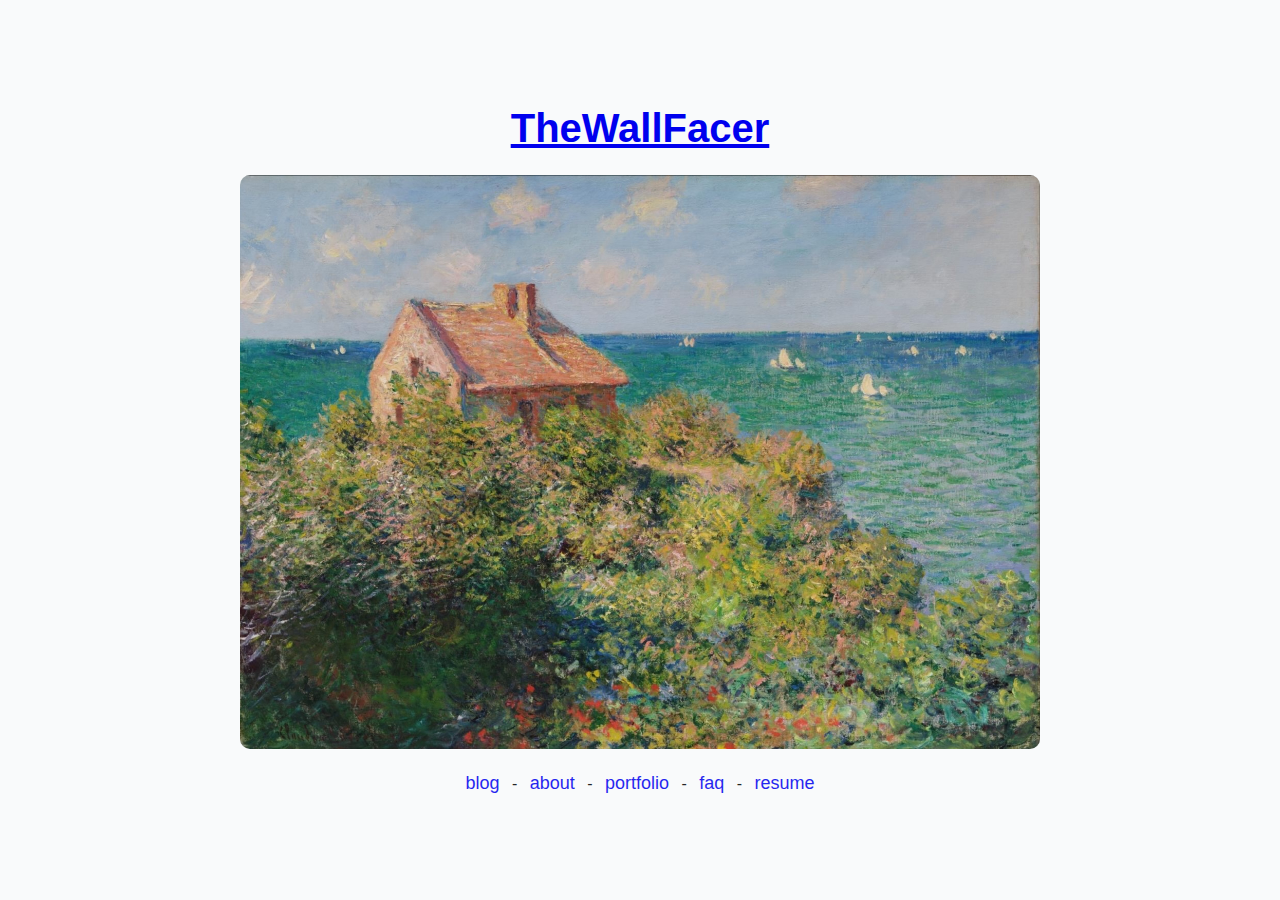
<file: index.html>
<!DOCTYPE html>
<html lang="en">
<head>
  <meta charset="UTF-8" />
  <meta name="viewport" content="width=device-width, initial-scale=1.0"/>
  <title>TheWallFacer</title>
  <link rel="shortcut icon" href="images/alone-png.png" type="image/x-icon">
  <link rel="icon" href="images/alone-png.png" type="image/x-icon">
  <link rel="stylesheet" href="style.css" />
</head>

<body>
  <main>
    <h1><a href="https://www.youtube.com/@TheWallFacerr" target="_blank">TheWallFacer</a></h1>
    <img src="images/monet-house.jpeg" alt="Profile Image" class="profile-image" />
    <p class="nav-links">
      <a href="blocg/blog.html">blog</a> -
      <a href="main/about/about.html">about</a> -
      <a href="portfolio/index.html">portfolio</a> -
      <a href="main/faq/faq.html">faq</a> -
      <a href="https://drive.google.com/file/d/10dOxzbgVPLtmnL5q3ywClvkPzbEjXuAU/view?usp=share_link">resume</a>
    </p>
  </main>
</body>
</html>
</file>
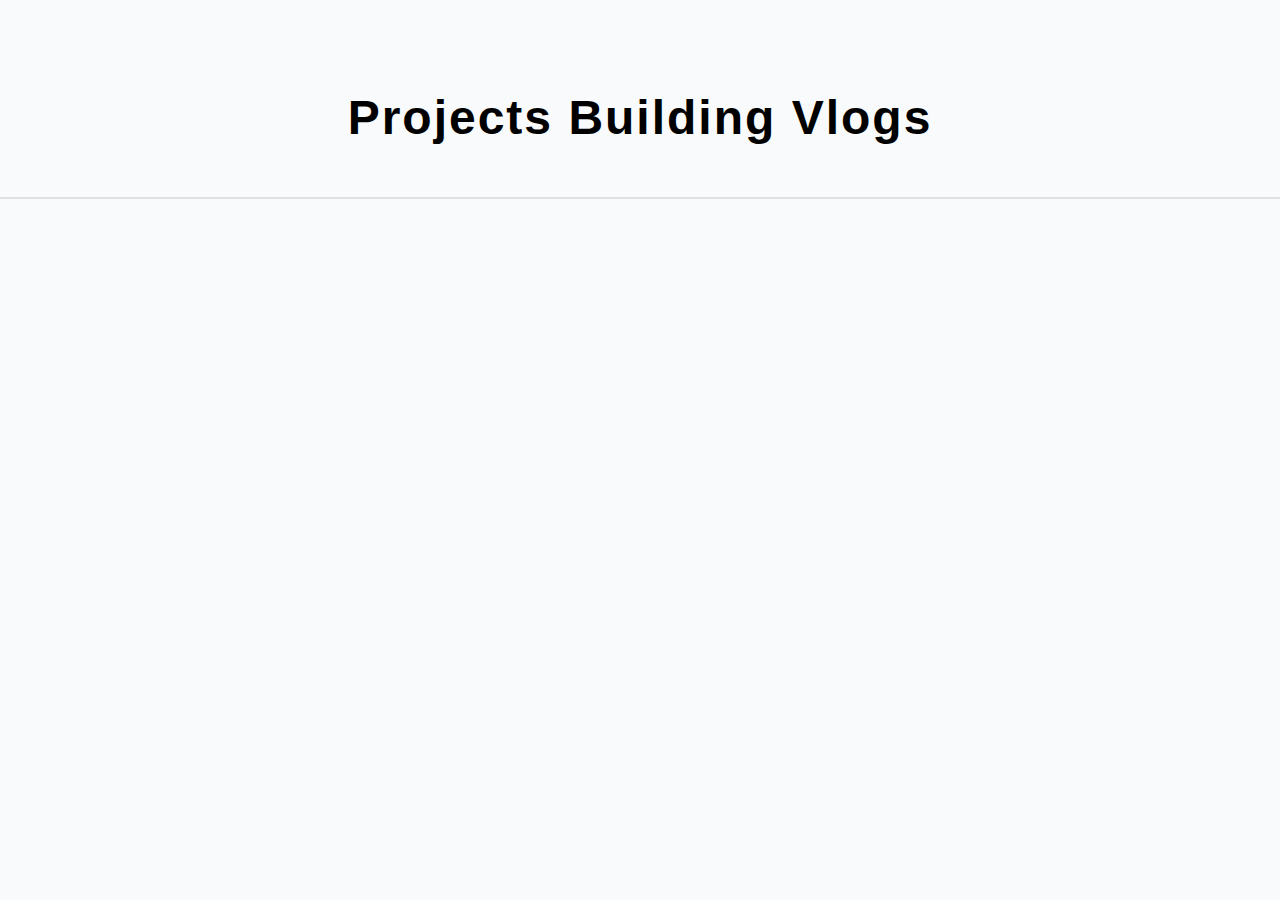
<file: blocg/index.html>
<!DOCTYPE html>
<html lang="eng">

    <head>
        <meta charset="UTF-8">
        <title>Project Blog</title>
        <link rel="stylesheet" href="../blocg/style.css">
    </head>

    <body>
        <header>
            <h1>Projects Building Vlogs</h1>
        </header>

    </body>
</html>
</file>
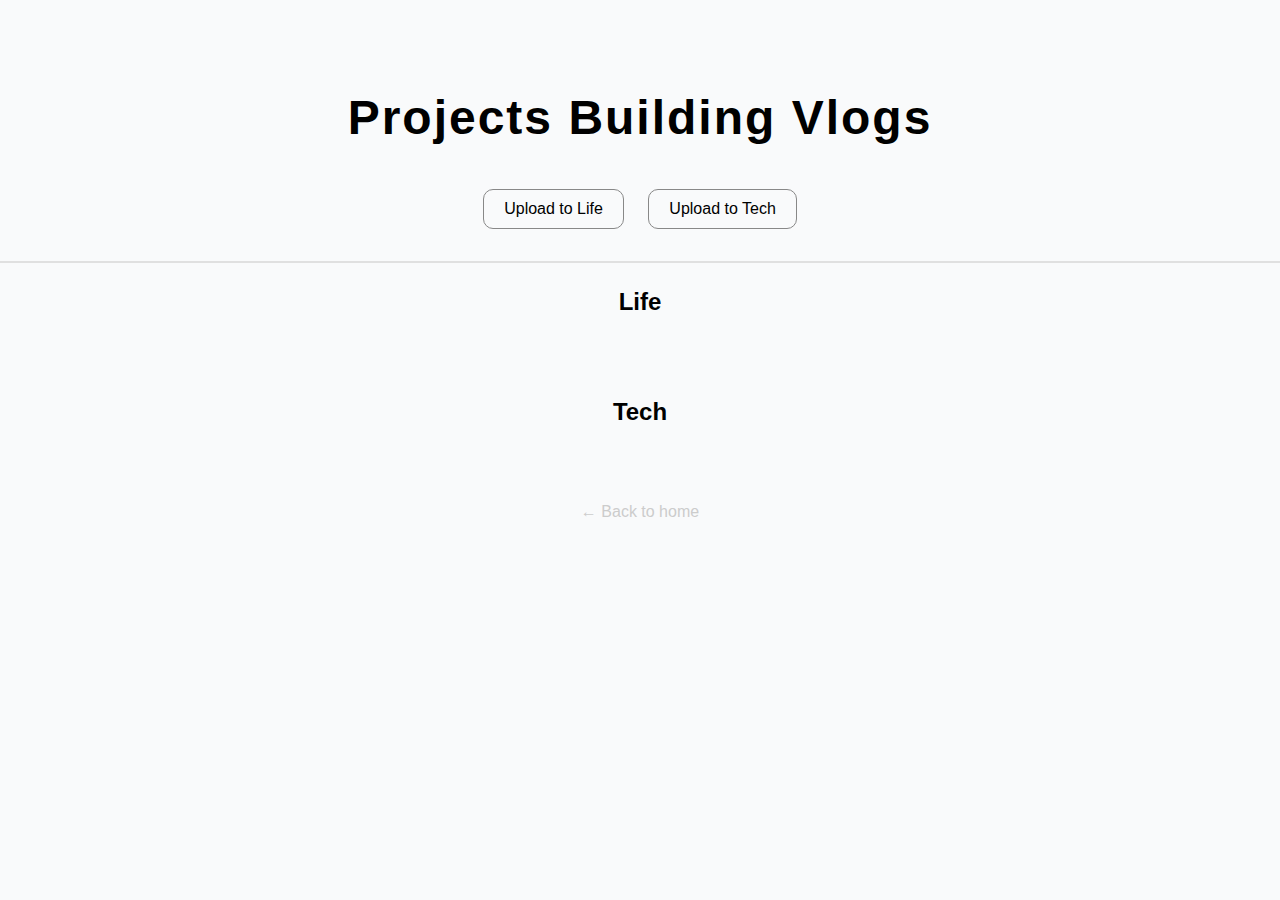
<file: blocg/old_blog/index.html>
<!DOCTYPE html>
<html lang="en">
<head>
    <meta charset="UTF-8">
    <title>blog</title>
    <link rel="shortcut icon" href="../../images/alone.ico" type="image/x-icon">
    <link rel="icon" href="../../images/alone.ico" type="image/x-icon">
    <script src="https://upload-widget.cloudinary.com/global/all.js" type="text/javascript"></script>
    <script src="script.js" defer></script>
    <link rel="stylesheet" href="./style.css">
</head>

<body>
    <header>
        <h1>Projects Building Vlogs</h1>
        <div class="upload-controls">
            <button onclick="openUploadWidget('life')">Upload to Life</button>
            <button onclick="openUploadWidget('tech')">Upload to Tech</button>
        </div>
    </header>

    <main>
        <section>
            <h2>Life</h2>
            <div id="life-gallery" class="gallery"></div>
        </section>

        <section>
            <h2>Tech</h2>
            <div id="tech-gallery" class="gallery"></div> 
        </section>
    </main>
    <p><a href="../../index.html">← Back to home</a></p>
</body>
</html>
</file>
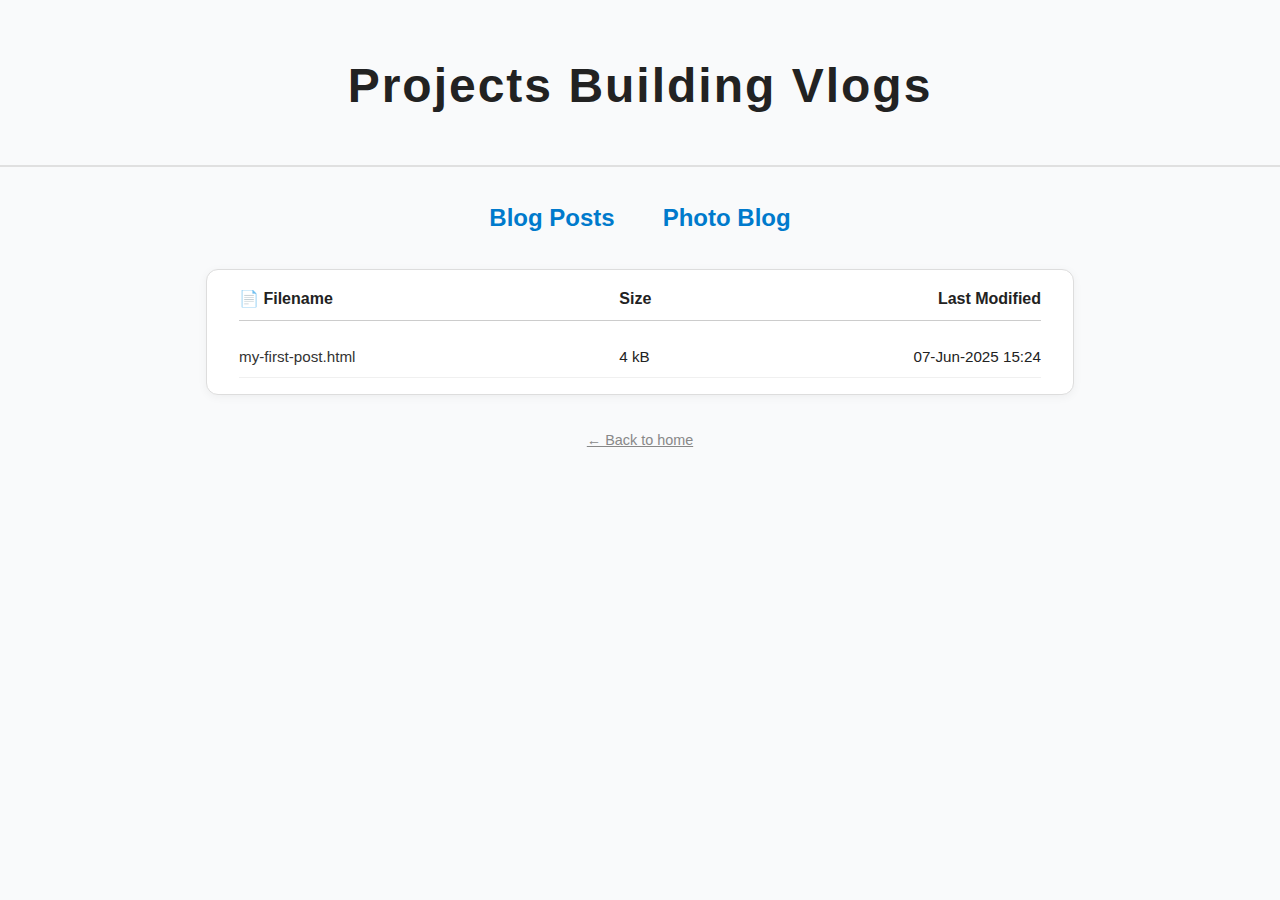
<file: blocg/blog.html>
<!DOCTYPE html>
<html lang="en">
<head>
    <meta charset="UTF-8">
    <title>Blog - Karl Azangue</title>
    <link rel="shortcut icon" href="../../images/alone.ico" type="image/x-icon">
    <link rel="icon" href="../../images/alone.ico" type="image/x-icon">
    <link rel="stylesheet" href="./blog.css">
</head>
<body>
    <header>
        <h1>Projects Building Vlogs</h1>
    </header>

    <main class="main-container">
        <div class="blog-header">
            <h2><a href="#">Blog Posts</a></h2>
            <h2><a href="../blocg/old_blog/index.html">Photo Blog</a></h2>
        </div>

        <section class="blog-list">
            <div class="blog-table-header">
                <span>📄 Filename</span>
                <span>Size</span>
                <span>Last Modified</span>
            </div>

            <!-- Example blog post entry karl -->
            <div class="blog-entry">
                <span><a href="./updates/2025-06-07_my-first-post.html">my-first-post.html</a></span>
                <span>4 kB</span>
                <span>07-Jun-2025 15:24</span>
            </div>
        </section>

        <p class="footer-link"><a href="../index.html">← Back to home</a></p>
    </main>
</body>
</html>
</file>
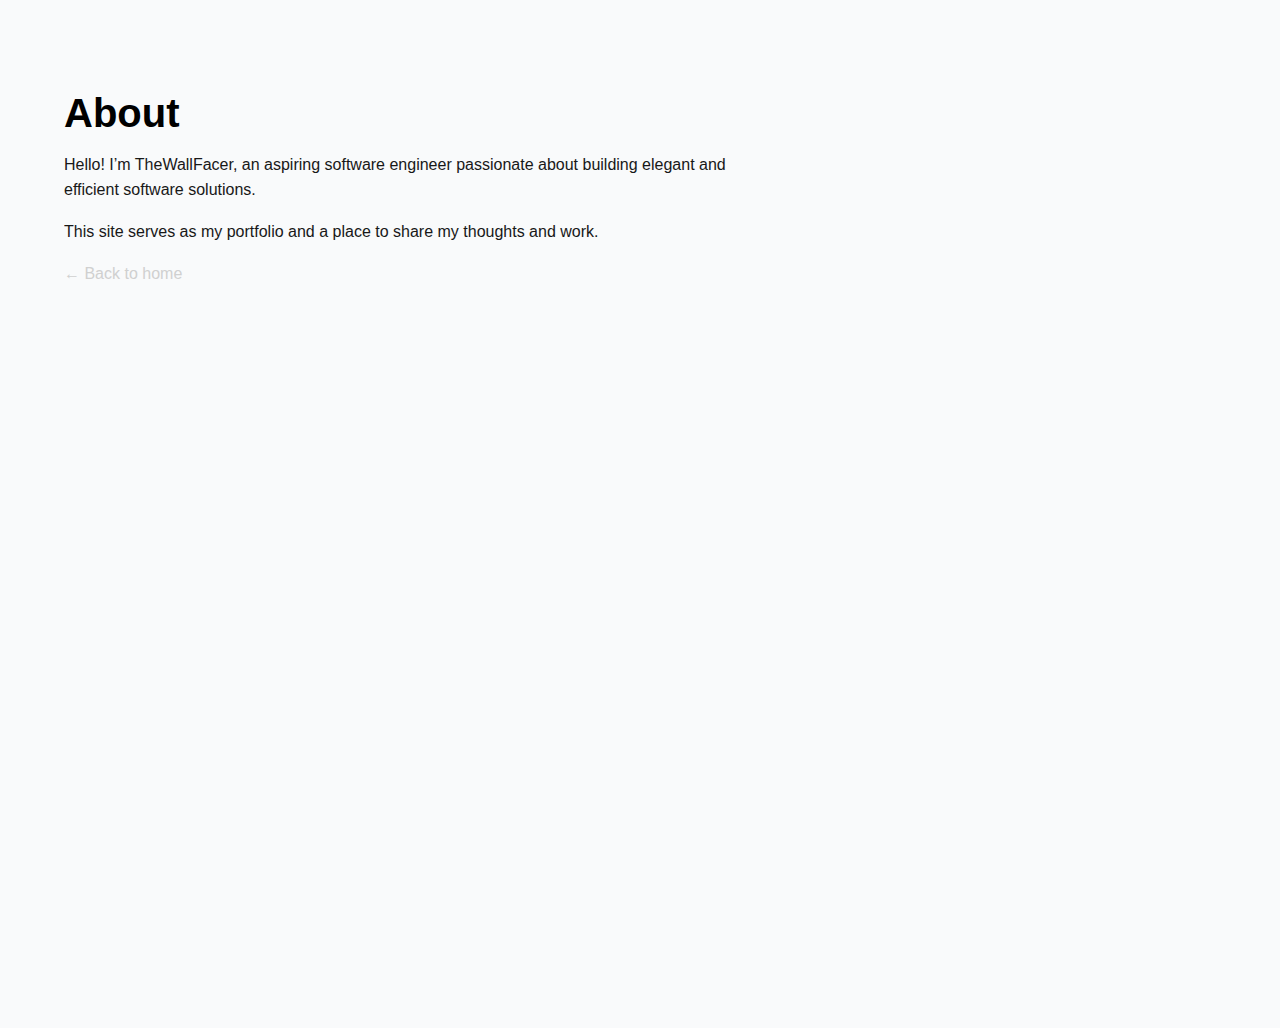
<file: main/about/about.html>
<!DOCTYPE html>
<html lang="en">
<head>
  <meta charset="UTF-8" />
  <meta name="viewport" content="width=device-width, initial-scale=1" />
  <title>About - Demanou Azangue</title>

  <link rel="shortcut icon" href="../images/alone-png.png" type="image/x-icon">
  <link rel="icon" href="../images/alone-png.png" type="image/x-icon">

  <link rel="stylesheet" href="style.css" />
</head>
<body>
  <main>
    <h1>About</h1>
    <p>
      Hello! I’m TheWallFacer, an aspiring software engineer passionate about building elegant and efficient software solutions.
    </p>
    <p>
      This site serves as my portfolio and a place to share my thoughts and work.
    </p>
    <p><a href="../index.html">← Back to home</a></p>
  </main>
</body>
</html>
</file>
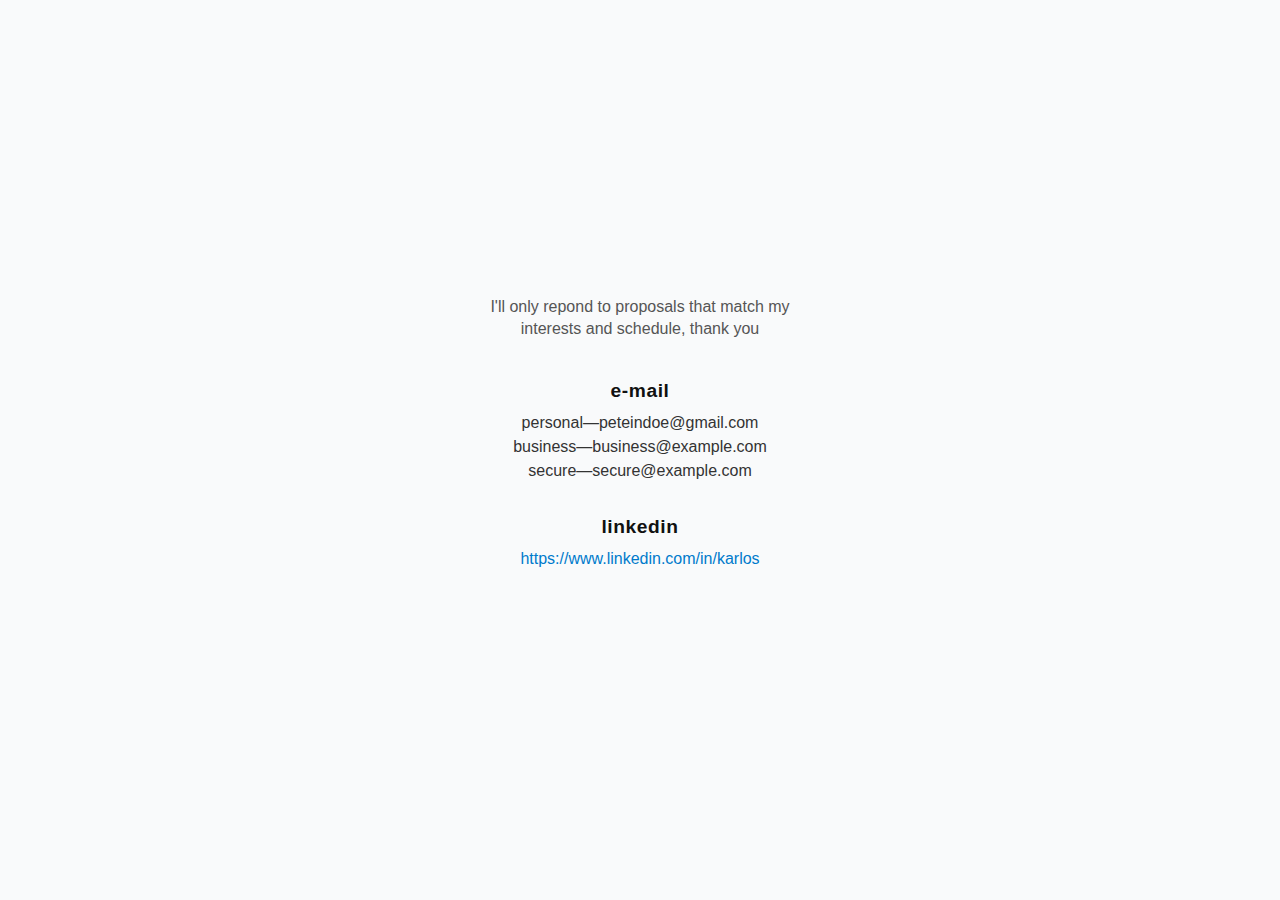
<file: main/contact/contact.html>
<!DOCTYPE html>
<html lang="en">
<head>
    <meta charset="UTF-8" />
    <meta name="viewport" content="width=device-width, initial-scale=1" />
    <title>Contact</title>
    <link rel="shortcut icon" href="../images/alone.ico" type="image/x-icon" />
    <link rel="stylesheet" href="contact.css" />
</head>
<body>
    <main class="contact-wrapper">
        <p class="note">
            I'll only repond to proposals that match my interests and schedule, thank you
        </p>

        <section class="contact-info">
            <h2>e-mail</h2>
            <p>personal—peteindoe@gmail.com</p>
            <p>business—business@example.com</p>
            <p>secure—secure@example.com</p>
        </section>

        <section class="contact-info">
            <h2>linkedin</h2>
            <p><a href="https://www.linkedin.com/in/karlos" target="_blank" rel="noopener noreferrer">
                https://www.linkedin.com/in/karlos
            </a></p>
        </section>
    </main>
</body>
</html>
</file>
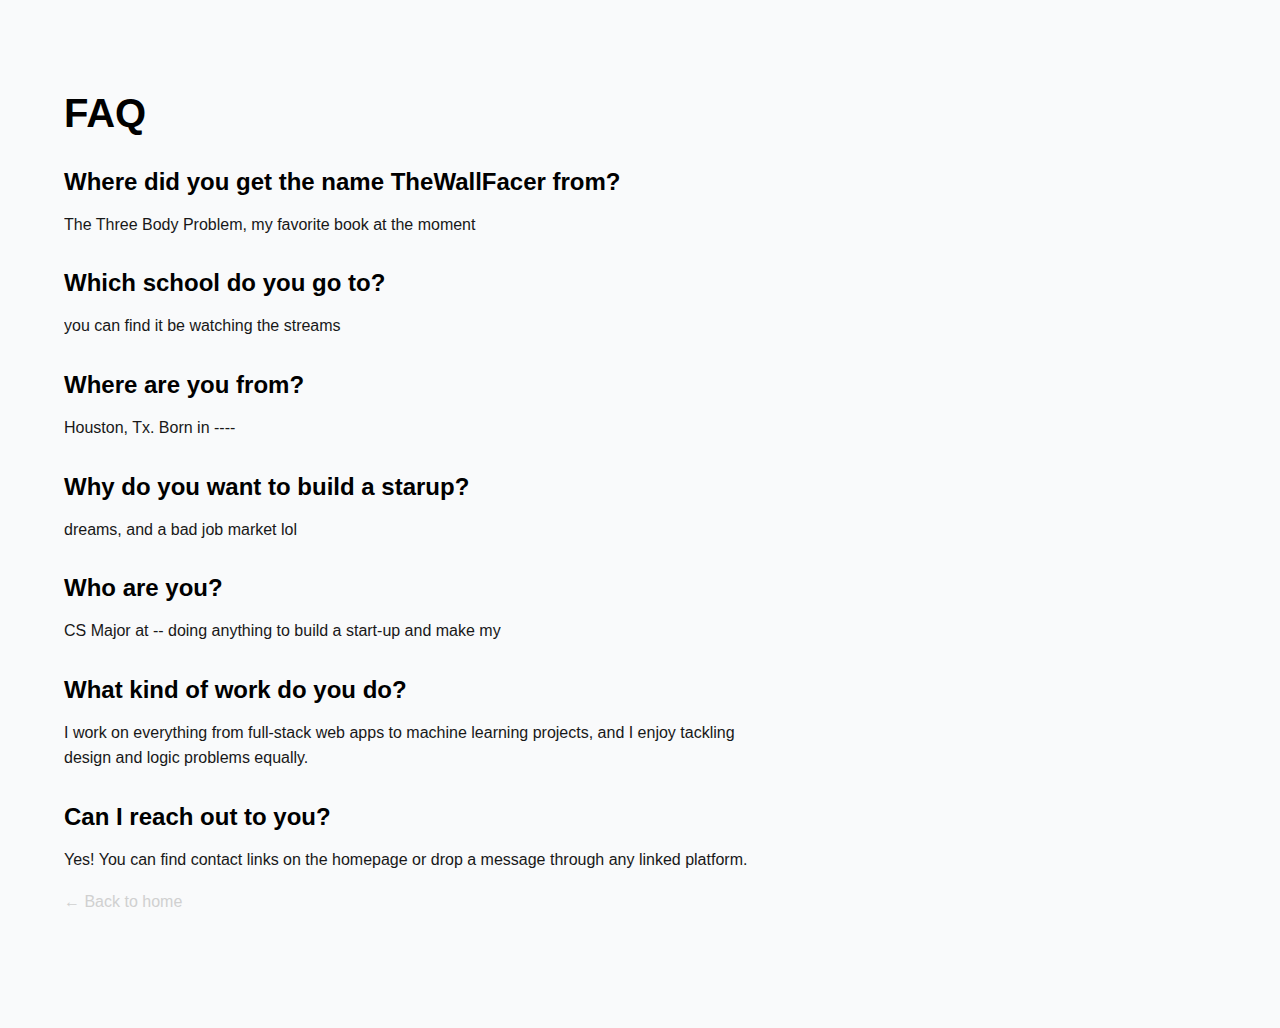
<file: main/faq/faq.html>
<!DOCTYPE html>
<html lang="en">
<head>
  <meta charset="UTF-8" />
  <meta name="viewport" content="width=device-width, initial-scale=1" />
  <title>FAQ - Demanou Azangue</title>

  <link rel="shortcut icon" href="../../images/alone-png.png" type="image/x-icon">
  <link rel="icon" href="../../images/alone-png.png" type="image/x-icon">

  <link rel="stylesheet" href="./style.css" />
</head>
<body>
  <main>
    <h1>FAQ</h1>

    <section>
      <h2>Where did you get the name TheWallFacer from?</h2>
      <p>The Three Body Problem, my favorite book at the moment</p>
    </section>

    <section>
      <h2>Which school do you go to?</h2>
      <p>you can find it be watching the streams</p>
    </section>

    <section>
      <h2>Where are you from?</h2>
      <p>Houston, Tx. Born in ----</p>
    </section>

    <section>
      <h2>Why do you want to build a starup?</h2>
      <p>dreams, and a bad job market lol</p>
    </section>

    <section>
      <h2>Who are you?</h2>
      <p>CS Major at -- doing anything to build a start-up and make my </p>
    </section>

    <section>
      <h2>What kind of work do you do?</h2>
      <p>I work on everything from full-stack web apps to machine learning projects, and I enjoy tackling design and logic problems equally.</p>
    </section>

    <section>
      <h2>Can I reach out to you?</h2>
      <p>Yes! You can find contact links on the homepage or drop a message through any linked platform.</p>
    </section>

    <p><a href="../../index.html">← Back to home</a></p>
  </main>
</body>
</html>
</file>
<file: style.css>
* {
  margin: 0;
  padding: 0;
  box-sizing: border-box;
}

body, html {
  height: 100%;
  width: 100%;
  font-family: 'Helvetica Neue', sans-serif;
  background-color: #F9FAFB;
  color: black;
  display: flex;
  justify-content: center;
  align-items: center;
  text-align: center;
}

main {
  display: flex;
  flex-direction: column;
  align-items: center;
  padding: 2rem;
}

h1 {
  font-size: 2.5rem;
  margin-bottom: 1.5rem;
}

.profile-image {
  width: 800px;
  height: auto;
  border-radius: 10px;
  margin-bottom: 1.5rem;
  box-shadow: 0 4px 15px rgba(255, 255, 255, 0.1);
}

.nav-links {
  font-size: 1rem;
  opacity: 0.85;
}

.nav-links a {
  font-size: large;
  color: dark;
  text-decoration: none;
  margin: 0 0.5rem;
  transition: color 0.3s ease;
}

.nav-links a:hover {
  color: #444;
  transform: scale(1.5)
}
</file>
<file: blocg/style.css>
body {
    margin: 0;
    padding: 0;
    overflow-y: auto;
    overflow-x: hidden;
    scroll-behavior: smooth;
    min-height: 100%;
    color: bleack;
    line-height: 1.6;
    text-align: center;

    font-family: 'Helvetica Neue', sans-serif;
    background-color: #F9FAFB;
}


header {
    padding: 3rem 1rem 2rem;
    border-bottom: 2px solid #e0e0e0
}


h1 {
    font-size: 3rem;
    margin-bottom: 0.5rem;
    font-weight: 700;
    letter-spacing: 2px;
}

.upload-controls {
    margin-top: 2rem;
}

button {
    background: transparent;
    color: black;
    border: 1px solid #888;
    padding: 10px 20px;
    font-size: 1rem;
    margin: 0 10px;
    cursor: pointer;
    transition: all .3s ease;
    border-radius: 10px;
}

button:hover {
    transform: scale(1.1);
}

.gallery {
    display: flex;
    flex-wrap: wrap;
    justify-content: center;
    gap: 15px;
    padding: 1rem 0;
}

.gallery img {
    max-width: 300px;
    width: 90vw;
    border: 2px salid #fff;
    border-radius: 8px;
    box-shadow: 0 2px 5px rgba(255, 255, 255, 0.2);
    transition: transform 0.3s ease;
}

.gallery img:hover {
    transform: scale(1.03);
}
</file>
<file: blocg/old_blog/style.css>
body {
    margin: 0;
    padding: 0;
    overflow-y: auto;
    overflow-x: hidden;
    scroll-behavior: smooth;
    min-height: 100%;
    color: bleack;
    line-height: 1.6;
    text-align: center;

    font-family: 'Helvetica Neue', sans-serif;
    background-color: #F9FAFB;
}


header {
    padding: 3rem 1rem 2rem;
    border-bottom: 2px solid #e0e0e0
}


h1 {
    font-size: 3rem;
    margin-bottom: 0.5rem;
    font-weight: 700;
    letter-spacing: 2px;
}

.upload-controls {
    margin-top: 2rem;
}

button {
    background: transparent;
    color: black;
    border: 1px solid #888;
    padding: 10px 20px;
    font-size: 1rem;
    margin: 0 10px;
    cursor: pointer;
    transition: all .3s ease;
    border-radius: 10px;
}

button:hover {
    transform: scale(1.1);
}

.gallery {
    display: flex;
    flex-wrap: wrap;
    justify-content: center;
    gap: 15px;
    padding: 1rem 0;
}

.gallery img {
    max-width: 300px;
    width: 90vw;
    border: 2px salid #fff;
    border-radius: 8px;
    box-shadow: 0 2px 5px rgba(255, 255, 255, 0.2);
    transition: transform 0.3s ease;
}

.gallery img:hover {
    transform: scale(1.03);
}

a {
  color: #ccc;
  text-decoration: none;
  transition: color 0.2s ease;
}

a:hover {
  color: black;
}
</file>
<file: main/about/style.css>
body, html {
  margin: 0;
  padding: 0;
  background-color: #F9FAFB;
  color: black;
  font-family: 'Helvetica Neue', sans-serif;
  text-align: left;
  display: flex;
  justify-content: left;
  align-items: flex-start;
  min-height: 100vh;
  padding: 2rem;
}

main {
  max-width: 700px;
  width: 100%;
}

h1 {
  font-size: 2.5rem;
  margin-bottom: 1rem;
}

h2 {
  font-size: 1.5rem;
  margin-top: 2rem;
  margin-bottom: 0.5rem;
}

p {
  font-size: 1rem;
  line-height: 1.6;
  margin-bottom: 1rem;
  opacity: 0.9;
}

a {
  color: #ccc;
  text-decoration: none;
  transition: color 0.2s ease;
}

a:hover {
  color: black;
}
</file>
<file: main/faq/style.css>
body, html {
  margin: 0;
  padding: 0;
  background-color: #F9FAFB;
  color: black;
  font-family: 'Helvetica Neue', sans-serif;
  text-align: left;
  display: flex;
  justify-content: left;
  align-items: flex-start;
  min-height: 100vh;
  padding: 2rem;
}

main {
  max-width: 700px;
  width: 100%;
}

h1 {
  font-size: 2.5rem;
  margin-bottom: 1rem;
}

h2 {
  font-size: 1.5rem;
  margin-top: 2rem;
  margin-bottom: 0.5rem;
}

p {
  font-size: 1rem;
  line-height: 1.6;
  margin-bottom: 1rem;
  opacity: 0.9;
}

a {
  color: #ccc;
  text-decoration: none;
  transition: color 0.2s ease;
}

a:hover {
  color: black;
}
</file>
<file: blocg/blog.css>
/* Reset and base */
* {
    margin: 0;
    padding: 0;
    box-sizing: border-box;
}

body {
    font-family: 'Helvetica Neue', sans-serif;
    background-color: #F9FAFB;
    color: #222;
    line-height: 1.6;
    overflow-x: hidden;
    min-height: 100vh;
    text-align: center;
}

/* Header */
header {
    padding: 3rem 1rem 2rem;
    border-bottom: 2px solid #e0e0e0;
}

h1 {
    font-size: 3rem;
    margin-bottom: 0.5rem;
    font-weight: 700;
    letter-spacing: 2px;
}

/* Main container */
.main-container {
    max-width: 900px;
    margin: 0 auto;
    padding: 2rem 1rem;
}

/* Blog + Photo Blog in center row */
.blog-header {
    display: flex;
    justify-content: center;
    gap: 3rem;
    margin-bottom: 2rem;
}

.blog-header h2 a {
    color: #007acc;
    font-weight: bold;
    text-decoration: none;
}

.blog-header h2 a:hover {
    text-decoration: underline;
}

/* Blog listing area */
.blog-list {
    background-color: #fff;
    border: 1px solid #ddd;
    border-radius: 12px;
    padding: 1rem 2rem;
    box-shadow: 0 2px 10px rgba(0, 0, 0, 0.05);
    display: flex;
    flex-direction: column;
    gap: 1rem;
}

/* Header row */
.blog-table-header {
    display: flex;
    justify-content: space-between;
    font-weight: bold;
    border-bottom: 1px solid #ccc;
    padding-bottom: 0.5rem;
}

/* Each blog post row */
.blog-entry {
    display: flex;
    justify-content: space-between;
    border-bottom: 1px solid #f0f0f0;
    padding: 0.5rem 0;
    font-size: 0.95rem;
}

.blog-entry span a {
    color: #333;
    text-decoration: none;
}

.blog-entry span a:hover {
    color: #007acc;
    text-decoration: underline;
}

/* Back link */
.footer-link {
    margin-top: 2rem;
}

.footer-link a {
    color: #888;
    font-size: 0.9rem;
}

.footer-link a:hover {
    color: #000;
}
</file>
<file: main/contact/contact.css>
/* Reset */
* {
    margin: 0;
    padding: 0;
    box-sizing: border-box;
}

html, body {
    height: 100%;
    font-family: Arial, sans-serif;
    background-color: #F9FAFB;
    color: #222;
}

.contact-wrapper {
    height: 100vh;
    display: flex;
    flex-direction: column;
    justify-content: center;
    align-items: center;
    text-align: center;
    padding: 20px;
    max-width: 400px;
    margin: 0 auto;
}

.note {
    font-size: 1rem;
    color: #555;
    margin-bottom: 40px;
    line-height: 1.4;
}

.contact-info {
    margin-bottom: 30px;
}

.contact-info h2 {
    font-weight: 700;
    font-size: 1.2rem;
    margin-bottom: 12px;
    text-transform: lowercase;
    letter-spacing: 0.03em;
    color: #111;
}

.contact-info p {
    font-size: 1rem;
    margin-bottom: 6px;
    color: #333;
}

.contact-info a {
    color: #007acc;
    text-decoration: none;
}

.contact-info a:hover,
.contact-info a:focus {
    text-decoration: underline;
}
</file>
